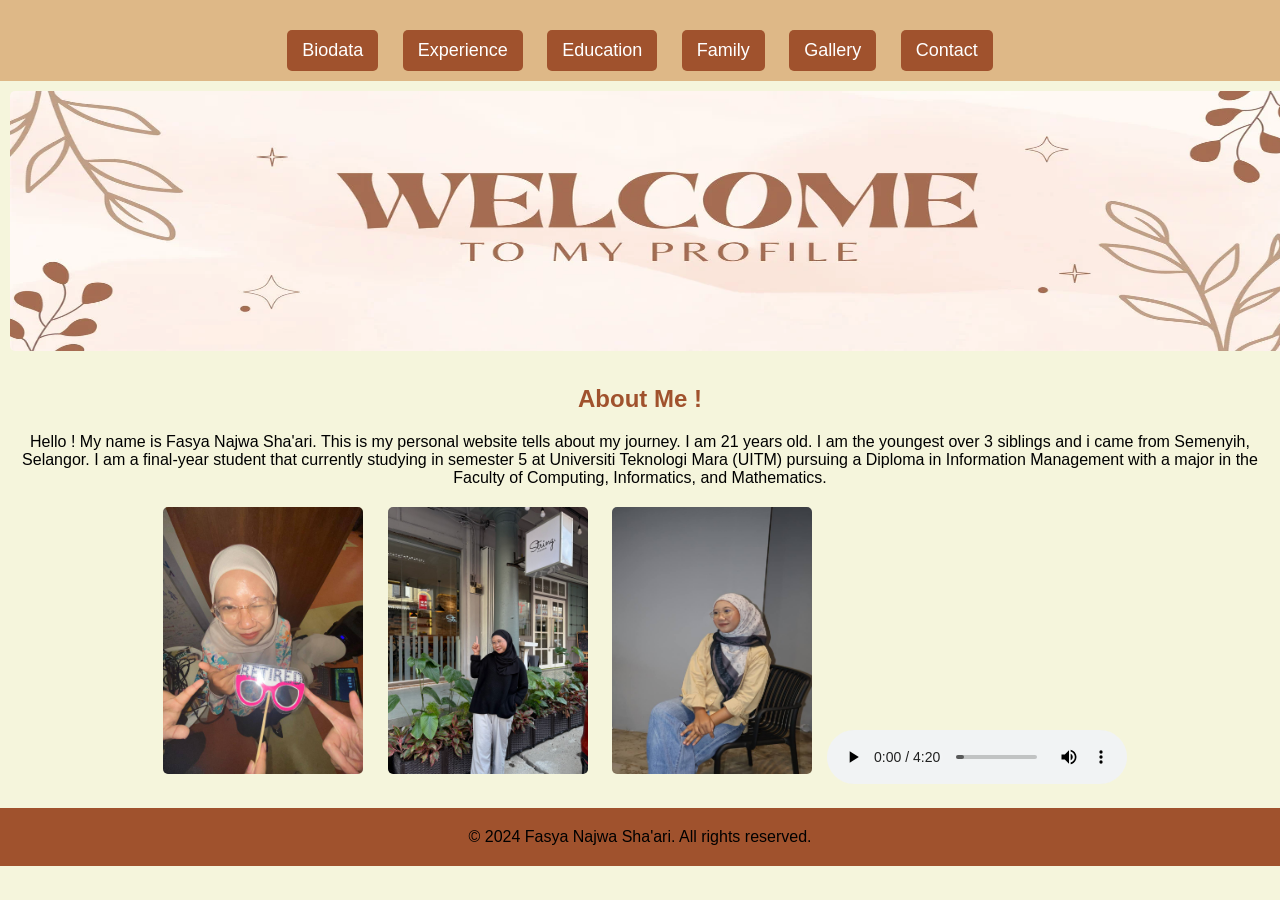
<file: index.html>
<!DOCTYPE html>
<html lang="en">
<head>
  <meta charset="utf-8">
  <meta name="viewport" content="width=device-width, initial-scale=1.0">
  <title>My Personal Website !</title>
  <link rel="stylesheet" href="style.css">
</head>
<body>
  
  <nav>
    <ul>
      <li><a href="biodata.html" class="button">Biodata</a></li>
      <li><a href="experience.html" class="button">Experience</a></li>
      <li><a href="education.html" class="button">Education</a></li>
      <li><a href="family.html" class="button">Family</a></li>
      <li><a href="gallery.html" class="button">Gallery</a></li>
      <li><a href="contact.html" class="button">Contact</a></li>
    </ul>
  </nav>

  <a href="biodata.html">
    <img src="images/gallery22.png" alt="Welcome banner" width="1300" height="260">
  </a>

  <h2>About Me !</h2>
  <p>Hello ! My name is Fasya Najwa Sha'ari. This is my personal website tells about my journey. I am 21 years old. I am the youngest over 3 siblings and i came from Semenyih, Selangor. I am a final-year student that currently studying in semester 5 at Universiti Teknologi Mara (UITM) pursuing a Diploma in Information Management with a major in the Faculty of Computing, Informatics, and Mathematics. </p>

  <img src="images/gallery4.jpg" alt="my picture" width="200" height="267">
  <img src="images/gallery23.jpg" alt="picture of me" width="200" height="267">
  <img src="images/gallery14.jpg" alt="picture of me" width="200" height="267">

  <audio controls autoplay>
    <source src="audio/nadhif.mp3" type="audio/mpeg">
  </audio>

  <footer>
    <p>© 2024 Fasya Najwa Sha'ari. All rights reserved.</p>
  </footer>
</body>
</html>
</file>
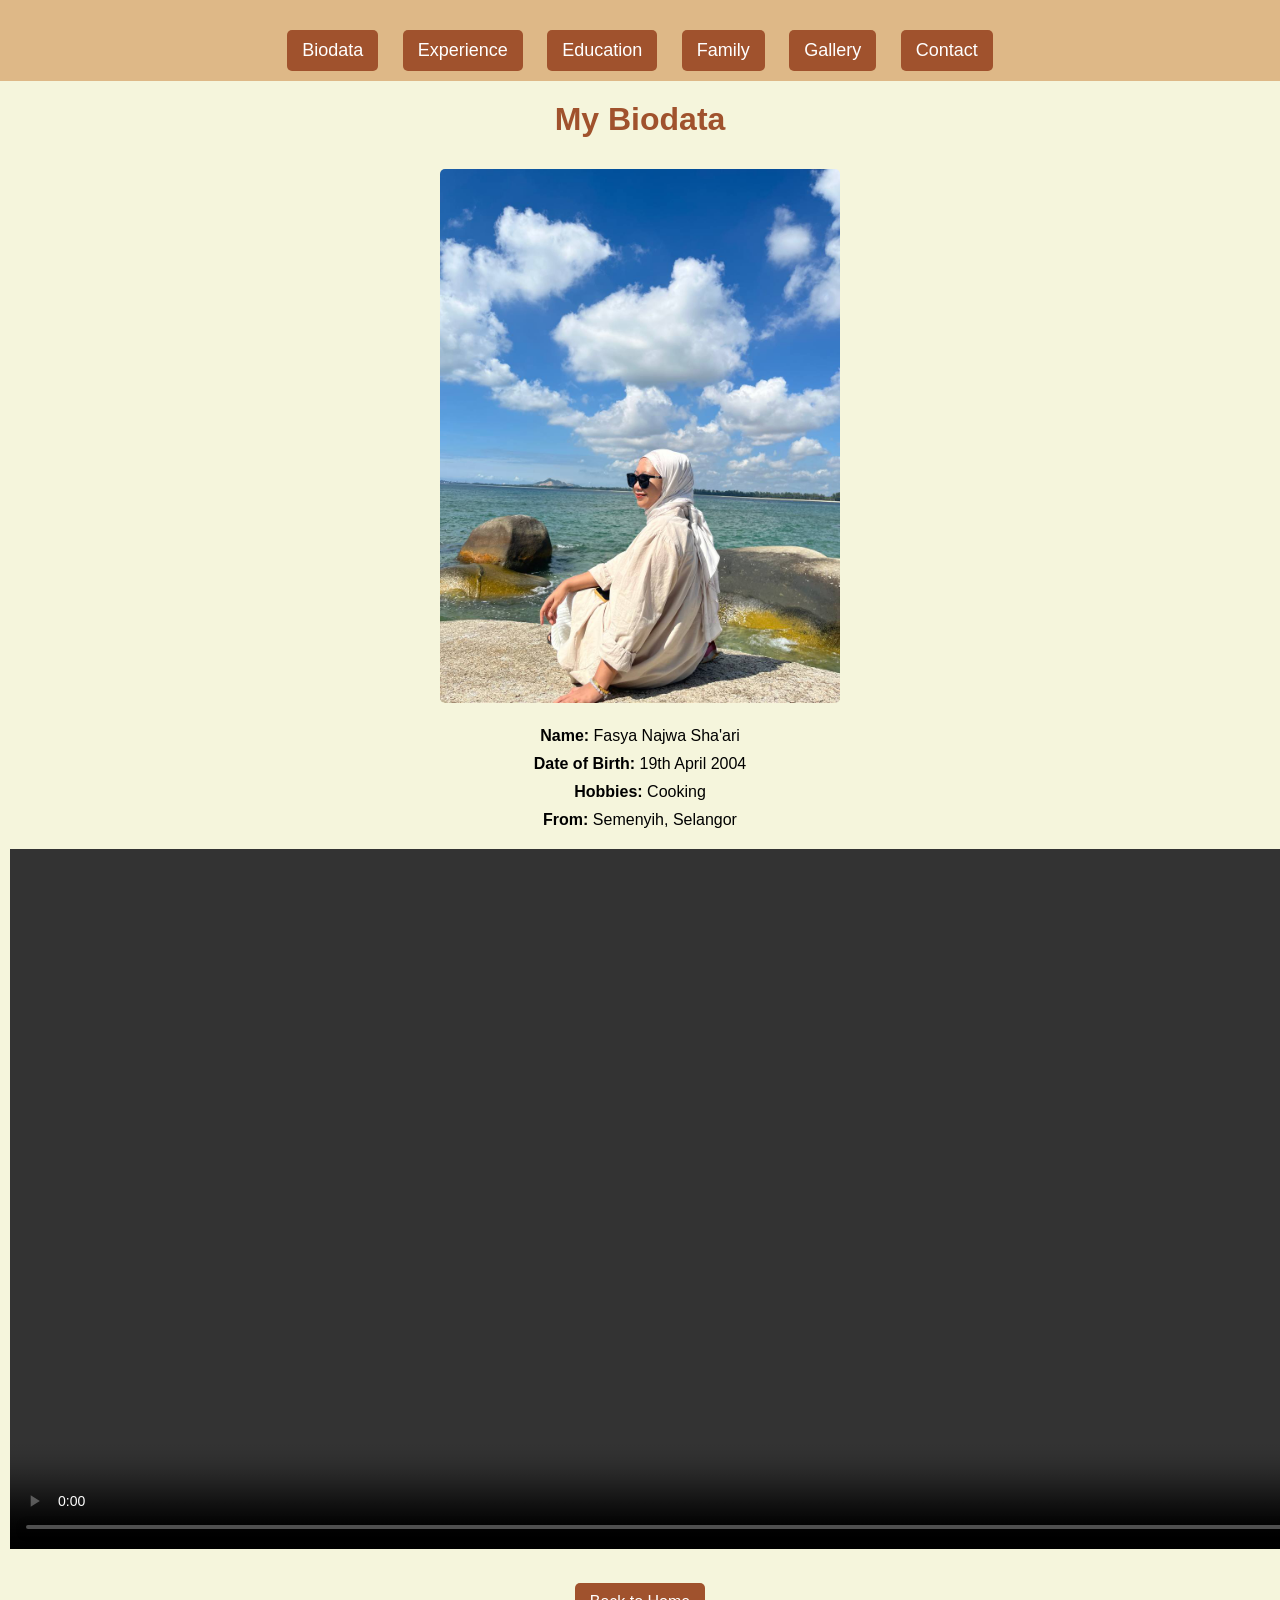
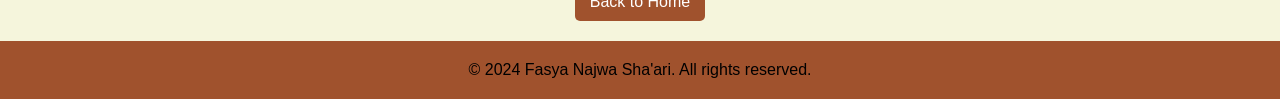
<file: biodata.html>
<!DOCTYPE html>
<html>
<head>
	<meta charset="utf-8">
	<meta name="viewport" content="width=device-width, initial-scale=1">
	<title>Biodata</title>
	<link rel="stylesheet" href="style.css">
</head>
<body>

<nav>
    <ul>
      <li><a href="biodata.html" class="button">Biodata</a></li>
      <li><a href="experience.html" class="button">Experience</a></li>
      <li><a href="education.html" class="button">Education</a></li>
      <li><a href="family.html" class="button">Family</a></li>
      <li><a href="gallery.html" class="button">Gallery</a></li>
      <li><a href="contact.html" class="button">Contact</a></li>
    </ul>
  </nav>

	<h1>My Biodata</h1>

	<img src="images/gallery5.jpg" alt="Profile Photo" width="400">

	<p><strong>Name:</strong> Fasya Najwa Sha'ari</p>
	<p><strong>Date of Birth:</strong> 19th April 2004</p>
	<p><strong>Hobbies:</strong> Cooking</p>
	<p><strong>From:</strong> Semenyih, Selangor</p>

	<video width="700" height="700" controls>
		<source src="video2/intern.mp4" type="video/mp4">
	</video>

	<a href="index.html" class="back-button">Back to Home</a>

	<footer>
    <p>© 2024 Fasya Najwa Sha'ari. All rights reserved.</p>
  </footer>
</body>
</html>
</file>
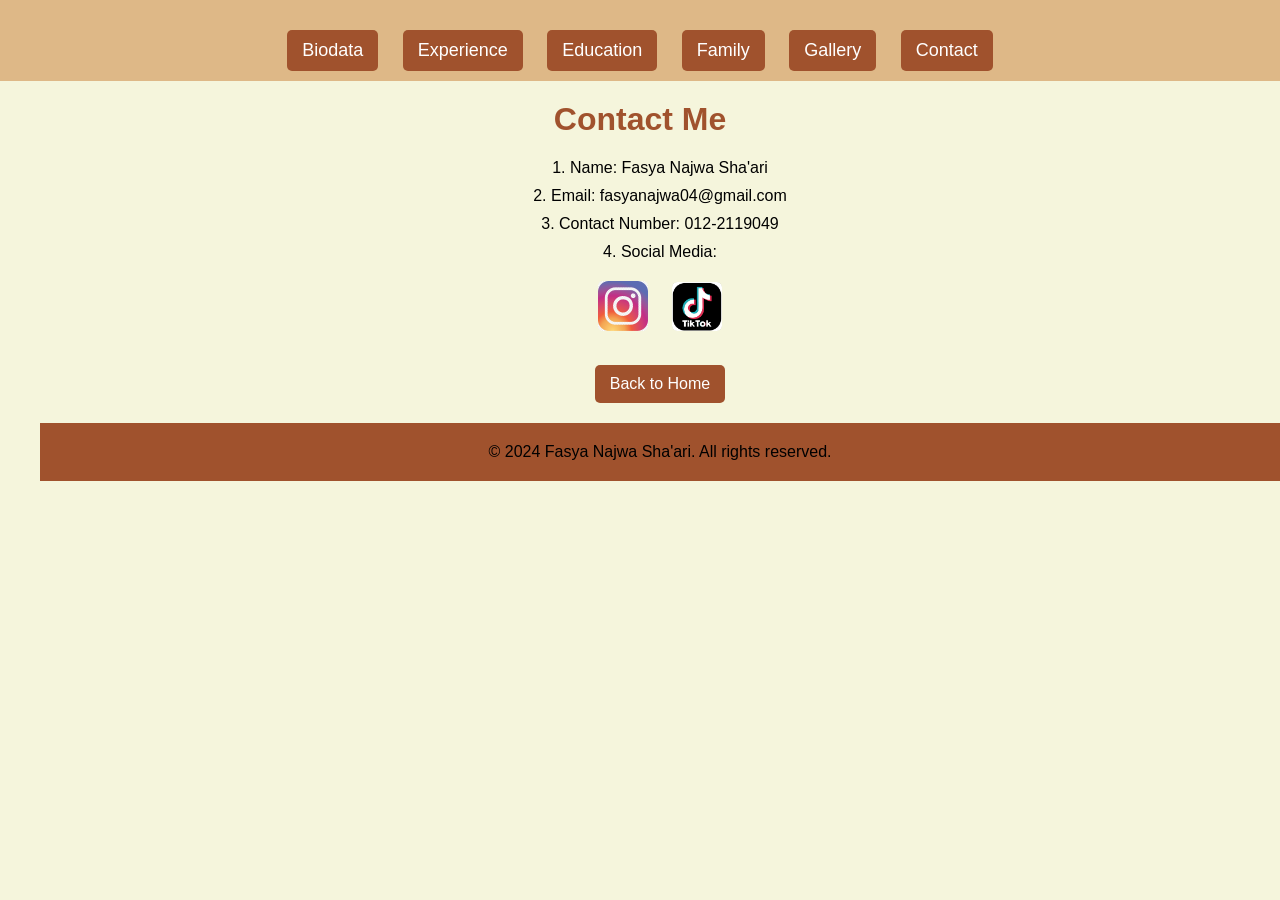
<file: contact.html>
<!DOCTYPE html>
<html lang="en">
<head>
  <meta charset="utf-8">
  <meta name="viewport" content="width=device-width, initial-scale=1">
  <title>Contact</title>
  <link rel="stylesheet" href="style.css">
</head>
<body>

  <nav>
    <ul>
      <li><a href="biodata.html" class="button">Biodata</a></li>
      <li><a href="experience.html" class="button">Experience</a></li>
      <li><a href="education.html" class="button">Education</a></li>
      <li><a href="family.html" class="button">Family</a></li>
      <li><a href="gallery.html" class="button">Gallery</a></li>
      <li><a href="contact.html" class="button">Contact</a></li>
    </ul>
  </nav>

    <h1>Contact Me</h1>
    <ol type="1">
      <p><li>Name: Fasya Najwa Sha'ari</li></p>
      <p><li>Email: fasyanajwa04@gmail.com</li></p>
      <p><li>Contact Number: 012-2119049</li></p>
      <p><li>Social Media:</li></p>
        <a href="https://www.instagram.com/pacashaari?igsh=em16dmtmdGswZm5n&utm_source=qr"><img src="images/gallery20.png" alt="Image of instagram logo" width="50px"></a>
        <a href="https://www.tiktok.com/@_pistachio19?_t=ZS-8tqvhk7ITY2&_r=1"><img src="images/gallery21.png" alt="Image of Tiktok logo" width="50px">
      </a>

      <a href="index.html" class="back-button">Back to Home</a>

  <footer>
    <p>© 2024 Fasya Najwa Sha'ari. All rights reserved.</p>
  </footer>
</body>
</html>
</file>
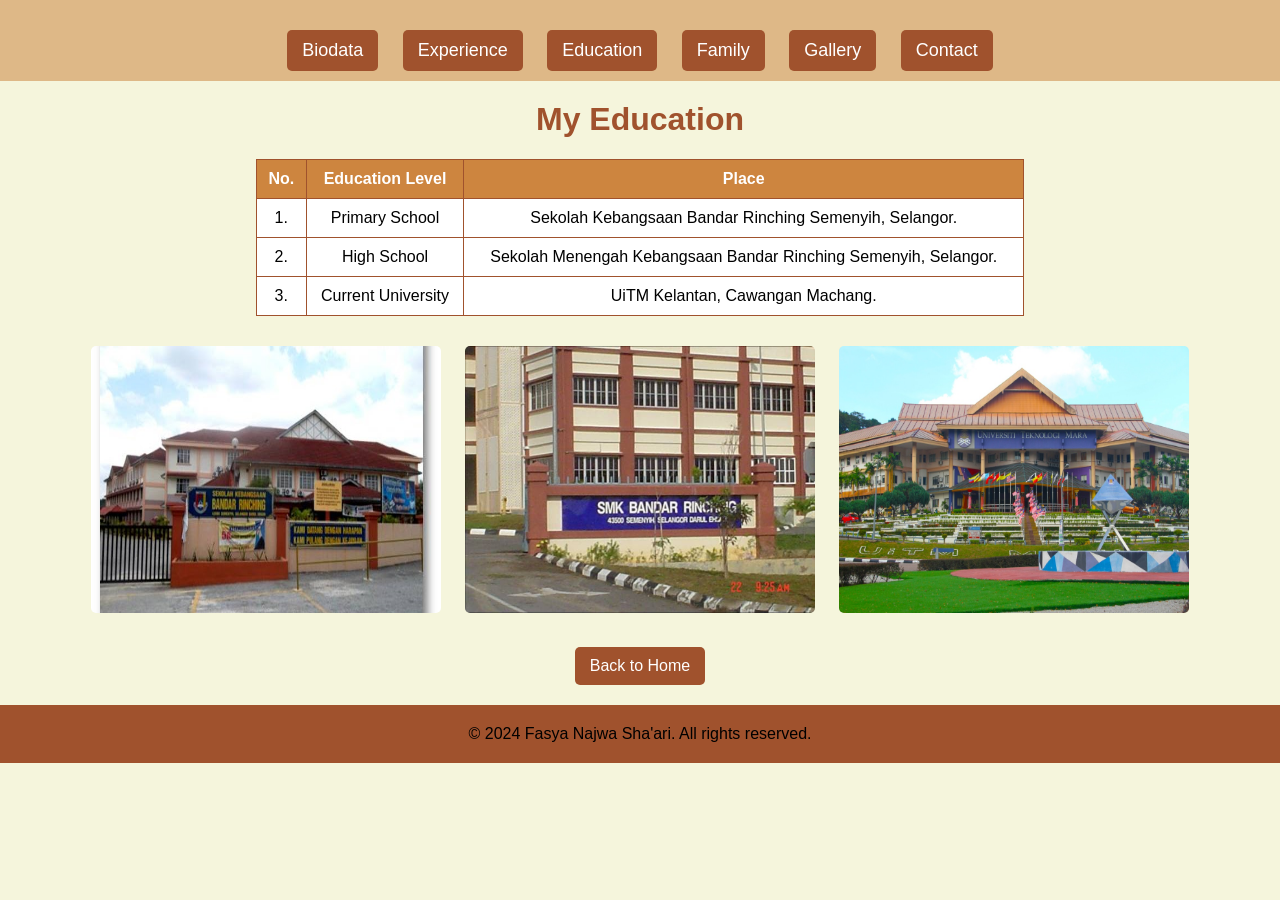
<file: education.html>
<!DOCTYPE html>
<html>
<head>
	<meta charset="utf-8">
	<meta name="viewport" content="width=device-width, initial-scale=1">
	<title>Education</title>
	<link rel="stylesheet" href="style.css">
</head>
<body>

  <nav>
    <ul>
      <li><a href="biodata.html" class="button">Biodata</a></li>
      <li><a href="experience.html" class="button">Experience</a></li>
      <li><a href="education.html" class="button">Education</a></li>
      <li><a href="family.html" class="button">Family</a></li>
      <li><a href="gallery.html" class="button">Gallery</a></li>
      <li><a href="contact.html" class="button">Contact</a></li>
    </ul>
  </nav>

	<h1>My Education</h1>
	<table border="1">
		<tr>
			<th>No.</th>
			<th>Education Level</th>
			<th>Place</th>
		</tr>
		
		<tr>
			<td>1.</td>
			<td>Primary School</td>
			<td>Sekolah Kebangsaan Bandar Rinching Semenyih, Selangor.</td>
		</tr>

		<tr>
			<td>2.</td>
			<td>High School</td>
			<td>Sekolah Menengah Kebangsaan Bandar Rinching Semenyih, Selangor.</td>
		</tr>

		<tr>
			<td>3.</td>
			<td>Current University</td>
			<td>UiTM Kelantan, Cawangan Machang.</td>
		</tr>

	</table>

	<img src="images/gallery26.jpg" alt="picture of my primary school" width="350" height="267">
	<img src="images/gallery27.jpg" alt="picture of my high school" width="350" height="267">
	<img src="images/gallery28.jpg" alt="picture of UiTM Machang, Kelantan" width="350" height="267">

	<a href="index.html" class="back-button">Back to Home</a>

	<footer>
    <p>© 2024 Fasya Najwa Sha'ari. All rights reserved.</p>
  </footer>
</body>
</html>
</file>
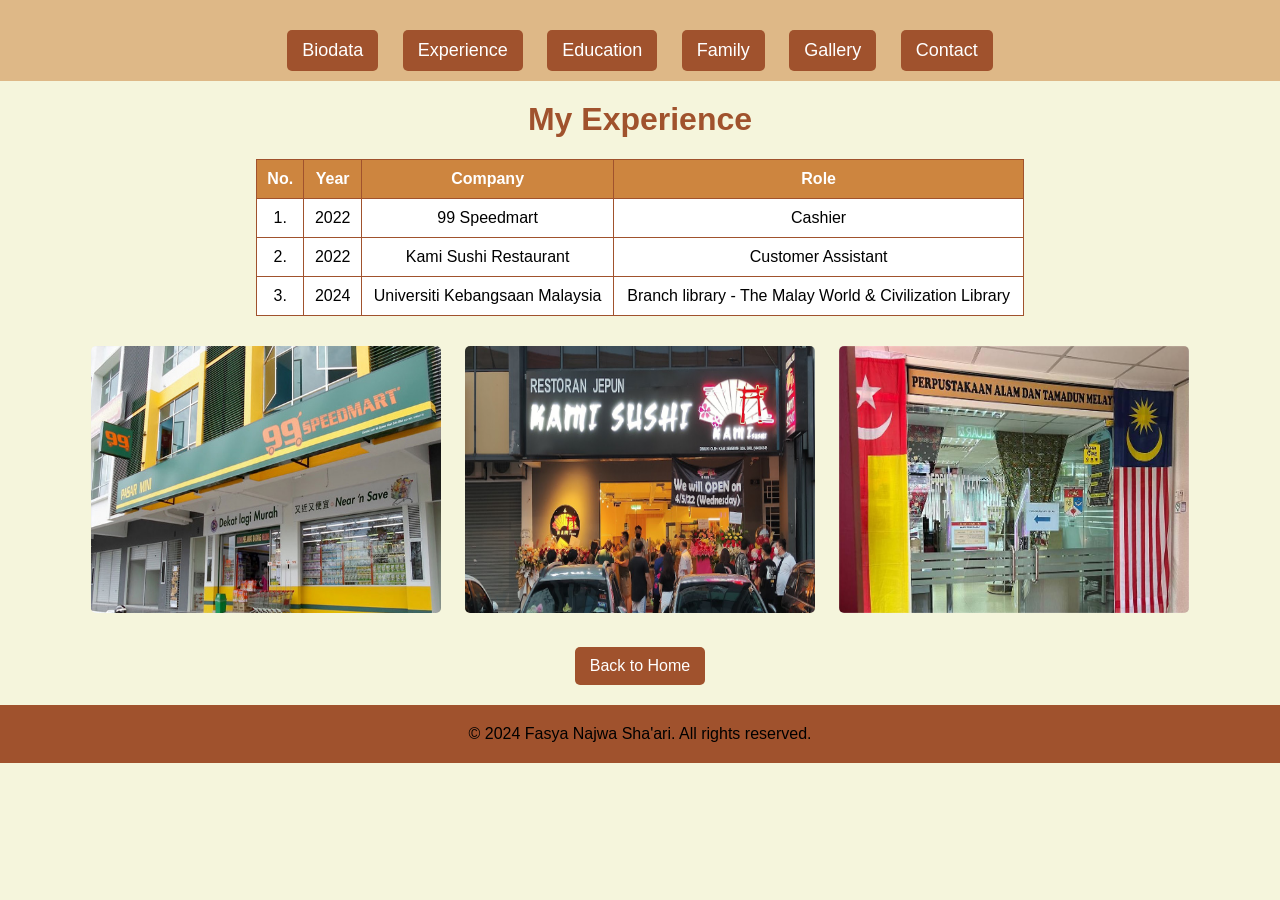
<file: experience.html>
<!DOCTYPE html>
<html lang="en">
<head>
	<meta charset="utf-8">
	<meta name="viewport" content="width=device-width, initial-scale=1">
	<title>Experience</title>
	<link rel="stylesheet" href="style.css">
</head>
<body>

 <nav>
    <ul>
      <li><a href="biodata.html" class="button">Biodata</a></li>
      <li><a href="experience.html" class="button">Experience</a></li>
      <li><a href="education.html" class="button">Education</a></li>
      <li><a href="family.html" class="button">Family</a></li>
      <li><a href="gallery.html" class="button">Gallery</a></li>
      <li><a href="contact.html" class="button">Contact</a></li>
    </ul>
  </nav>

	<h1>My Experience</h1>
	<table border="1">
		<tr>
			<th>No.</th>
			<th>Year</th>
			<th>Company</th>
			<th>Role</th>
		</tr>
		<tr>
			<td>1.</td>
			<td>2022</td>
			<td>99 Speedmart</td>
			<td>Cashier</td>
		</tr>
		<tr>
			<td>2.</td>
			<td>2022</td>
			<td>Kami Sushi Restaurant</td>
			<td>Customer Assistant</td>
		</tr>
		<tr>
			<td>3.</td>
			<td>2024</td>
			<td>Universiti Kebangsaan Malaysia</td>
			<td>Branch library - The Malay World & Civilization Library</td>
		</tr>
	</table>

	<img src="images/gallery17.jpg" alt="99 Speedmart" width="350" height="267">
	<img src="images/gallery18.jpg" alt="Kami Sushi Restaurant" width="350" height="267">
	<img src="images/gallery19.jpg" alt="PATMA UKM" width="350" height="267">
	
	<a href="index.html" class="back-button">Back to Home</a>

	<footer>
    <p>© 2024 Fasya Najwa Sha'ari. All rights reserved.</p>
  </footer>
</body>
</html>
</file>
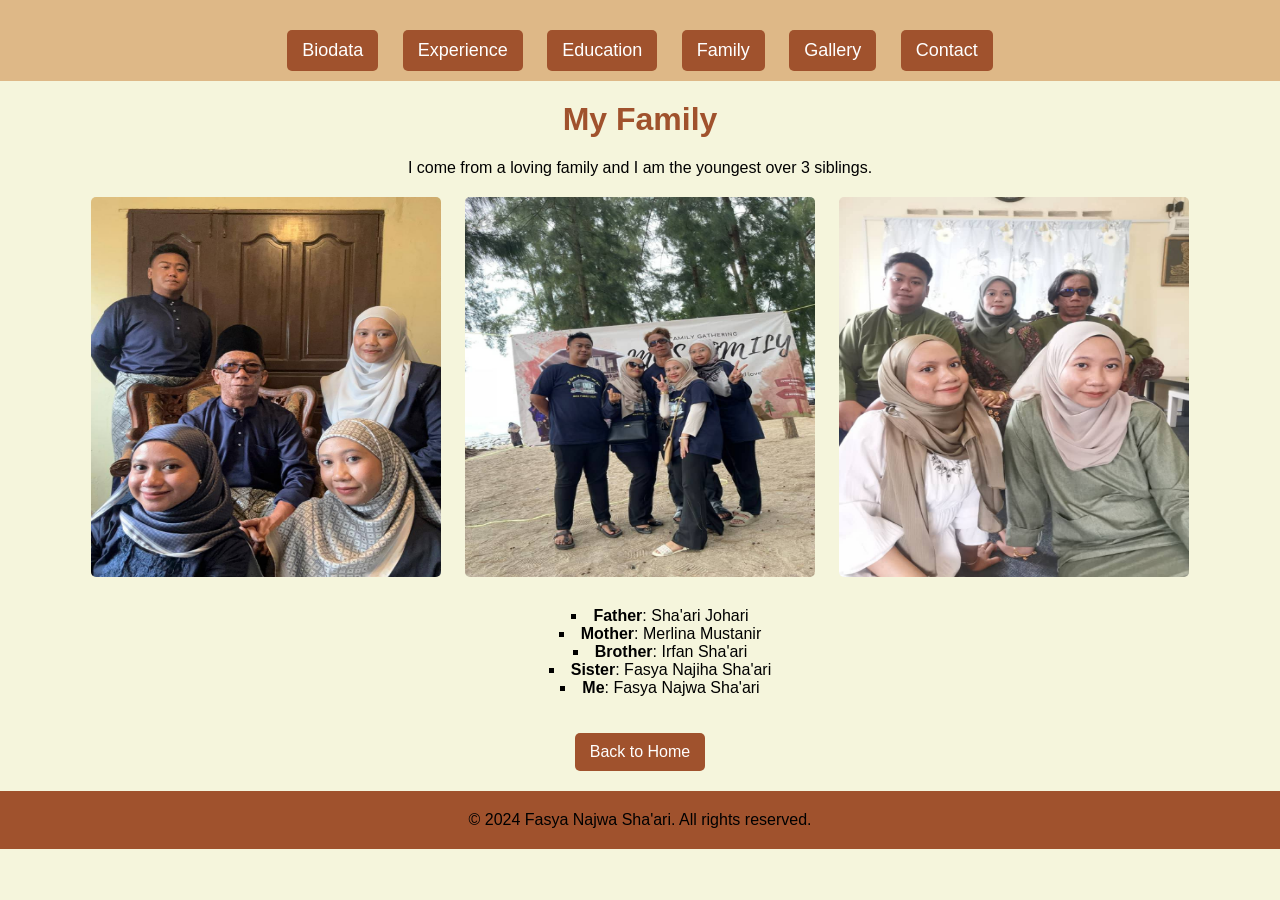
<file: family.html>
<!DOCTYPE html>
<html>
<head>
	<meta charset="utf-8">
	<meta name="viewport" content="width=device-width, initial-scale=1">
	<title>Family</title>
	<link rel="stylesheet" href="style.css">
</head>
<body>

 <nav>
    <ul>
      <li><a href="biodata.html" class="button">Biodata</a></li>
      <li><a href="experience.html" class="button">Experience</a></li>
      <li><a href="education.html" class="button">Education</a></li>
      <li><a href="family.html" class="button">Family</a></li>
      <li><a href="gallery.html" class="button">Gallery</a></li>
      <li><a href="contact.html" class="button">Contact</a></li>
    </ul>
  </nav>

	<h1>My Family</h1>
	<p>I come from a loving family and I am the youngest over 3 siblings.</p>
	<img src="images/gallery3.jpg" alt="family photo" width="350" height="380">
	<img src="images/gallery30.jpg" alt="family photo" width="350" height="380">
	<img src="images/gallery29.jpg" alt="family photo" width="350" height="380">
	
	<ul style="list-style-type:square;">
		<li><strong>Father</strong>: Sha'ari Johari</li>
		<li><strong>Mother</strong>: Merlina Mustanir</li>
		<li><strong>Brother</strong>: Irfan Sha'ari</li>
		<li><strong>Sister</strong>: Fasya Najiha Sha'ari</li>
		<li><strong>Me</strong>: Fasya Najwa Sha'ari</li>
	</ul>
	<a href="index.html" class="button">Back to Home</a>

	<footer>
    <p>© 2024 Fasya Najwa Sha'ari. All rights reserved.</p>
  </footer>
</body>
</html>
</file>
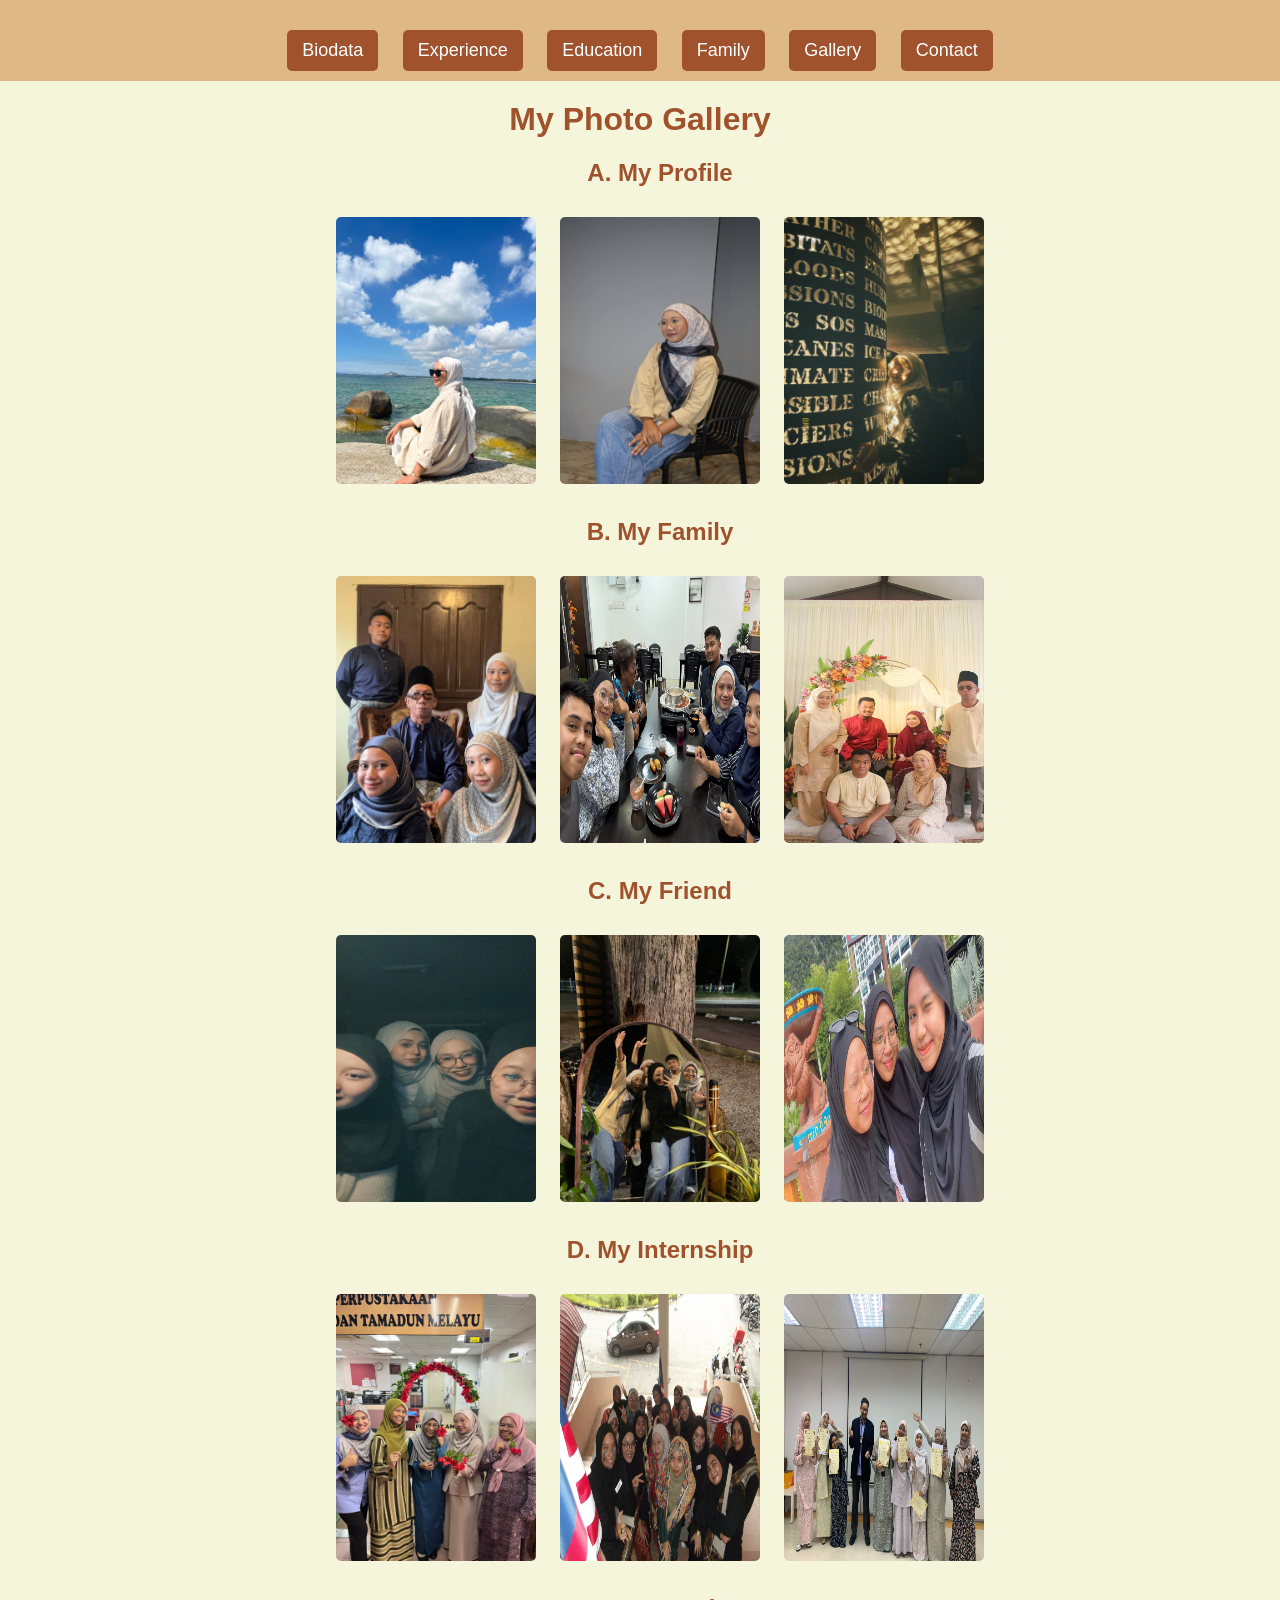
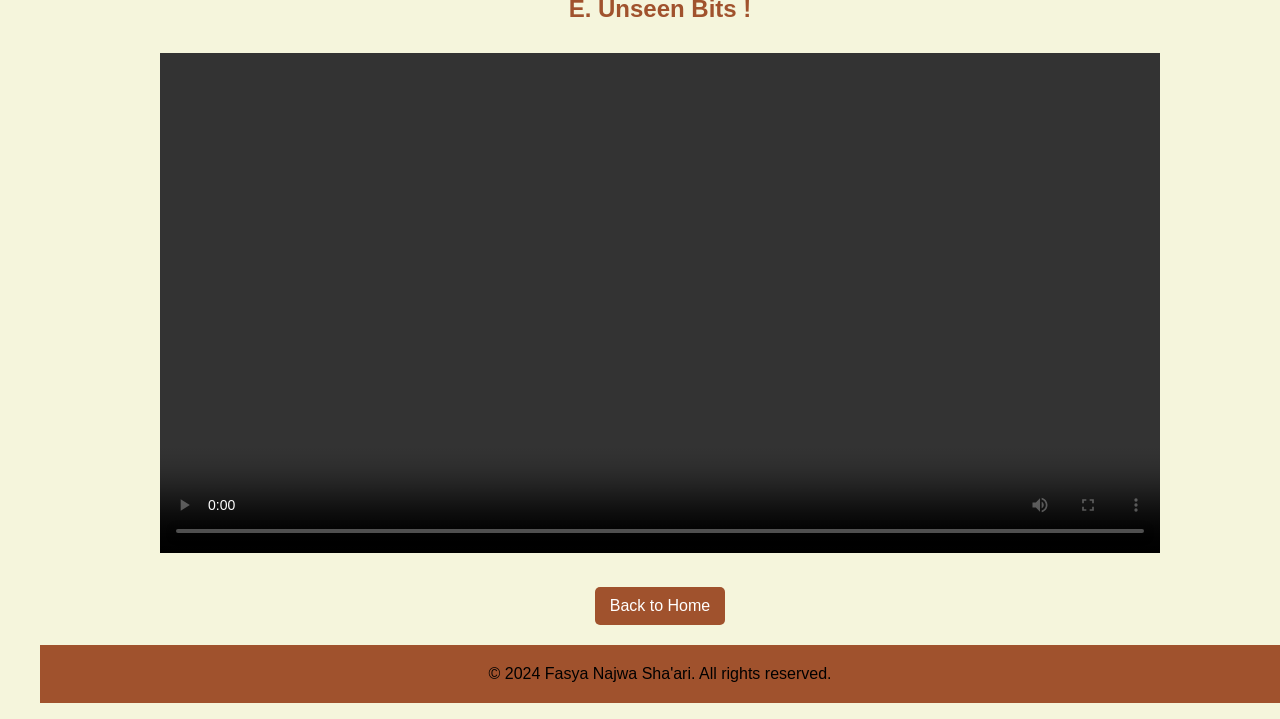
<file: gallery.html>
<!DOCTYPE html>
<html>
<head>
	<meta charset="utf-8">
	<meta name="viewport" content="width=device-width, initial-scale=1">
	<title>Gallery</title>
	<link rel="stylesheet" href="style.css">
</head>
<body>

 <nav>
    <ul>
      <li><a href="biodata.html" class="button">Biodata</a></li>
      <li><a href="experience.html" class="button">Experience</a></li>
      <li><a href="education.html" class="button">Education</a></li>
      <li><a href="family.html" class="button">Family</a></li>
      <li><a href="gallery.html" class="button">Gallery</a></li>
      <li><a href="contact.html" class="button">Contact</a></li>
    </ul>
  </nav>

  <h1>My Photo Gallery</h1>

    <ol type="A">
	<h2><li>My Profile</li></h2>
	<img src="images/gallery5.jpg" alt="picture of me" width="200" height="267">
	<img src="images/gallery14.jpg" alt="my picture" width="200" height="267">
	<img src="images/gallery6.jpg" alt="picture of me" width="200" height="267">


	<h2><li>My Family</li></h2>
	<img src="images/gallery3.jpg" alt="picture raya of my family" width="200" height="267">
	<img src="images/gallery12.jpg" alt="picture of my family" width="200" height="267">
	<img src="images/gallery16.jpg" alt="picture of my family" width="200" height="267">

	<h2><li>My Friend</li></h2>
	<img src="images/gallery31.jpg" alt="picture of my friend" width="200" height="267">
	<img src="images/gallery13.jpg" alt="picture of my bestfriend" width="200" height="267">
	<img src="images/gallery15.jpg" alt="picture of us" width="200" height="267">

	<h2><li>My Internship</li></h2>
	<img src="images/gallery10.jpg" alt="picture of my department" width="200" height="267">
	<img src="images/gallery8.jpg" alt="picture of sambutan hari kemerdekaan" width="200" height="267">
	<img src="images/gallery9.jpg" alt="picture of after presentation of internship" width="200" height="267">

	<h2><li>Unseen Bits !</li></h2>
	<video width="700" height="500" controls>
		<source src="video/intern.mp4" type="video/mp4">
	</video>

	<a href="index.html" class="back-button">Back to Home</a>

	<footer>
    <p>© 2024 Fasya Najwa Sha'ari. All rights reserved.</p>
  </footer>
</body>
</html>
</file>
<file: style.css>
body {
	font-family: Arial; sans-serif;
	background-color: beige;
	margin: 0;
	padding: 0;
	text-align: center;
}

h1, h2 {
	color: sienna;
	margin-top: 20px;
}

p {
	color: black;
	font-size: 16px;
	margin: 10px 0;
}

nav {
	background: burlywood;
	padding: 10px 0;
}

nav ul {
	list-style: none;
	padding: 0;
	margin: 0;
}

nav ul li {
	display: inline;
	margin: 0 10px;
}

nav ul li a {
	color: white;
	text-decoration: none;
	font-size: 18px;
	padding: 10px 15px;
}

nav ul li a:hover {
	background-color: wheat;
	color: burlywood;
	border-radius: 5px;
}

ul li {
	list-style-position: inside;
	text-align: center;
}

ol {
	text-align: center;
	list-style-position: inside;
}

video {
	margin: 10px;
	width: fit-content;
}

table {
	width: 60%;
	margin: 20px auto;
	border-collapse: collapse;
	background-color: white;
}

th, td {
	padding: 10px;
	border: 1px solid sienna;
}

th {
	background-color: peru;
	color: white;
}

img {
	border-radius: 5px;
	margin: 10px;
}

.button {
	display: inline-block;
	background: sienna;
	color: white;
	text-decoration: none;
	padding: 10px 15px;
	border-radius: 5px;
	margin-top: 20px;
}

.back-button {
	display: block;
	background-color: sienna;
	color: white;
	text-decoration: none;
	padding: 10px 15px;
	border-radius: 5px;
	margin: 20px auto;
	width: fit-content;
}

.button:hover {
	background: saddlebrown;
}

footer {
	margin-top: 20px;
	padding: 10px;
	background: sienna;
	color: white;
	font-size: 14px;
}
</file>
